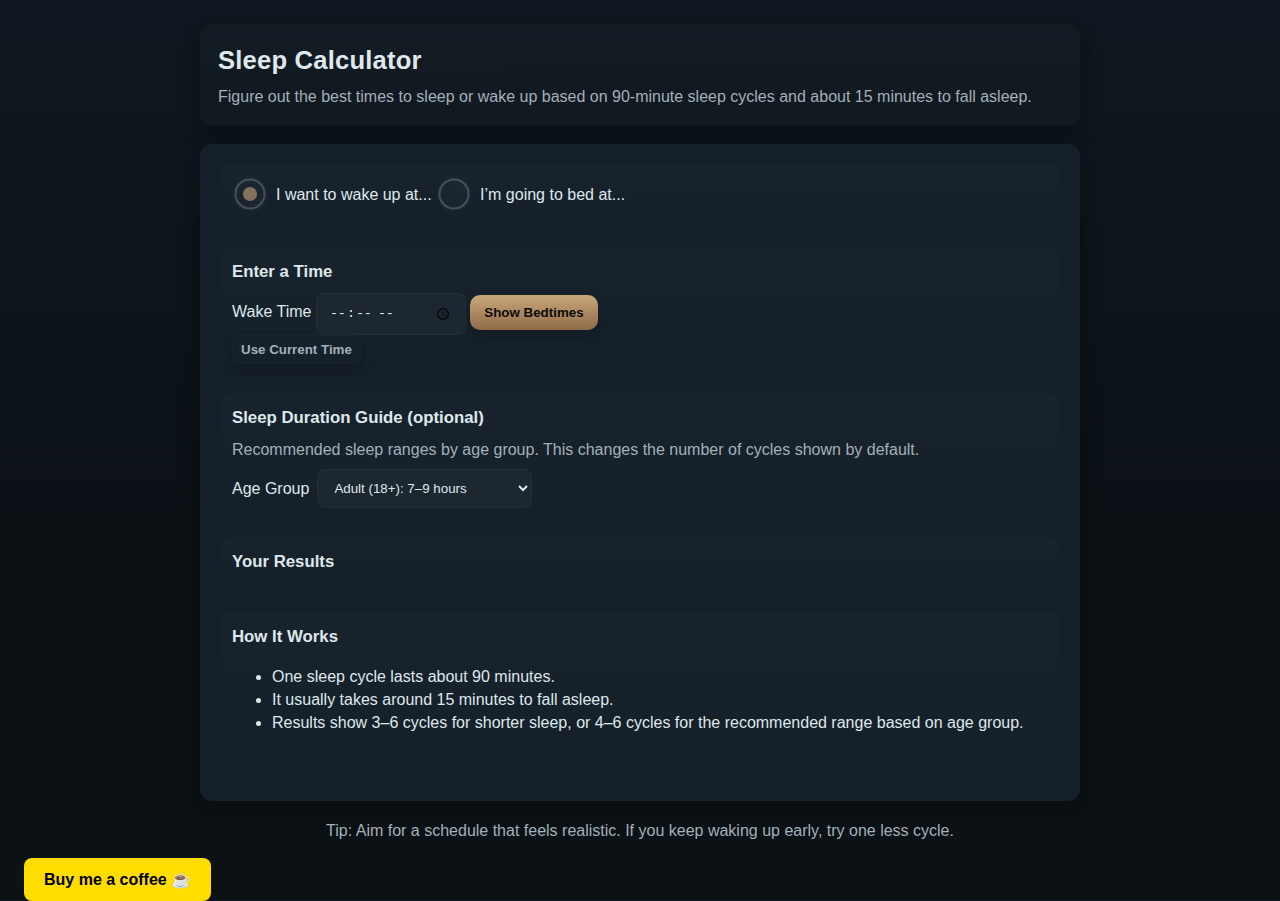
<file: index.html>
<!DOCTYPE html>
<html lang="en">
<head>
  <meta charset="utf-8" />
  <meta name="viewport" content="width=device-width, initial-scale=1" />
  <title>Sleepweb</title>
  <link rel="stylesheet" href="main.css">
</head>
<body>
  <header>
    <h1>Sleep Calculator</h1>
    <p>Figure out the best times to sleep or wake up based on 90-minute sleep cycles and about 15 minutes to fall asleep.</p>
  </header>

  <main>
    <section aria-labelledby="mode-title">
      <div class="radio-wrapper wake">
        <input type="radio" name="mode" value="wake" checked id="wake-radio">
        <label for="wake-radio">
            <svg viewBox="0 0 35.6 35.6">
            <circle r="17.8" cy="17.8" cx="17.8" class="background"></circle>
            <circle r="14.37" cy="17.8" cx="17.8" class="stroke"></circle>
            <circle r="7" cy="17.8" cx="17.8" class="dot"></circle>
            </svg>
            <span>I want to wake up at...</span>
        </label>
        </div>

        <div class="radio-wrapper sleep">
        <input type="radio" name="mode" value="sleep" id="sleep-radio">
        <label for="sleep-radio">
            <svg viewBox="0 0 35.6 35.6">
            <circle r="17.8" cy="17.8" cx="17.8" class="background"></circle>
            <circle r="14.37" cy="17.8" cx="17.8" class="stroke"></circle>
            <circle r="7" cy="17.8" cx="17.8" class="dot"></circle>
            </svg>
            <span>I’m going to bed at...</span>
        </label>
         </div>

    </section>

    <section aria-labelledby="input-title">
      <h2 id="input-title">Enter a Time</h2>
      <div id="wake-input" role="group" aria-label="Wake Time">
        <label for="wake-time">Wake Time</label>
        <input id="wake-time" type="time" step="60">
        <button id="calc-bedtimes">Show Bedtimes</button>
      </div>

      <div id="sleep-input" role="group" aria-label="Bedtime" hidden>
        <label for="sleep-time">Bedtime</label>
        <input id="sleep-time" type="time" step="60">
        <button id="calc-waketimes">Show Wake-up Times</button>
      </div>

      <div>
        <button id="use-now">Use Current Time</button>
        <span id="now-label" aria-live="polite"></span>
      </div>
    </section>

    <section aria-labelledby="age-title">
      <h2 id="age-title">Sleep Duration Guide (optional)</h2>
      <p>Recommended sleep ranges by age group. This changes the number of cycles shown by default.</p>
      <label>
        <span>Age Group</span>
        <select id="age-group">
          <option value="adult" selected>Adult (18+): 7–9 hours</option>
          <option value="teen">Teen (14–17): 8–10 hours</option>
          <option value="child">Child (6–13): 9–11 hours</option>
          <option value="elder">Older Adult (65+): 7–8 hours</option>
        </select>
      </label>
    </section>

    <section aria-labelledby="result-title">
      <h2 id="result-title">Your Results</h2>
      <div id="result-note" aria-live="polite"></div>
      <ol id="results"></ol>
    </section>

    <section aria-labelledby="info-title">
      <h2 id="info-title">How It Works</h2>
      <ul>
        <li>One sleep cycle lasts about 90 minutes.</li>
        <li>It usually takes around 15 minutes to fall asleep.</li>
        <li>Results show 3–6 cycles for shorter sleep, or 4–6 cycles for the recommended range based on age group.</li>
      </ul>
    </section>
  </main>

  <footer>
    <p>Tip: Aim for a schedule that feels realistic. If you keep waking up early, try one less cycle.</p>
  </footer>

  <script src="main.js"></script>
  <noscript>JavaScript is disabled — this sleep calculator won’t work without it.</noscript>
  <a class="buy_coffee" href="https://buymeacoffee.com/ivocreator" target="_blank" style="
            display: inline-block;
            padding: 10px 20px;
            background-color: #ffdd00;
            color: black;
            text-decoration: none;
            border-radius: 8px;
            font-weight: bold;
            ">
            Buy me a coffee ☕
        </a>
</body>
</html>
</file>
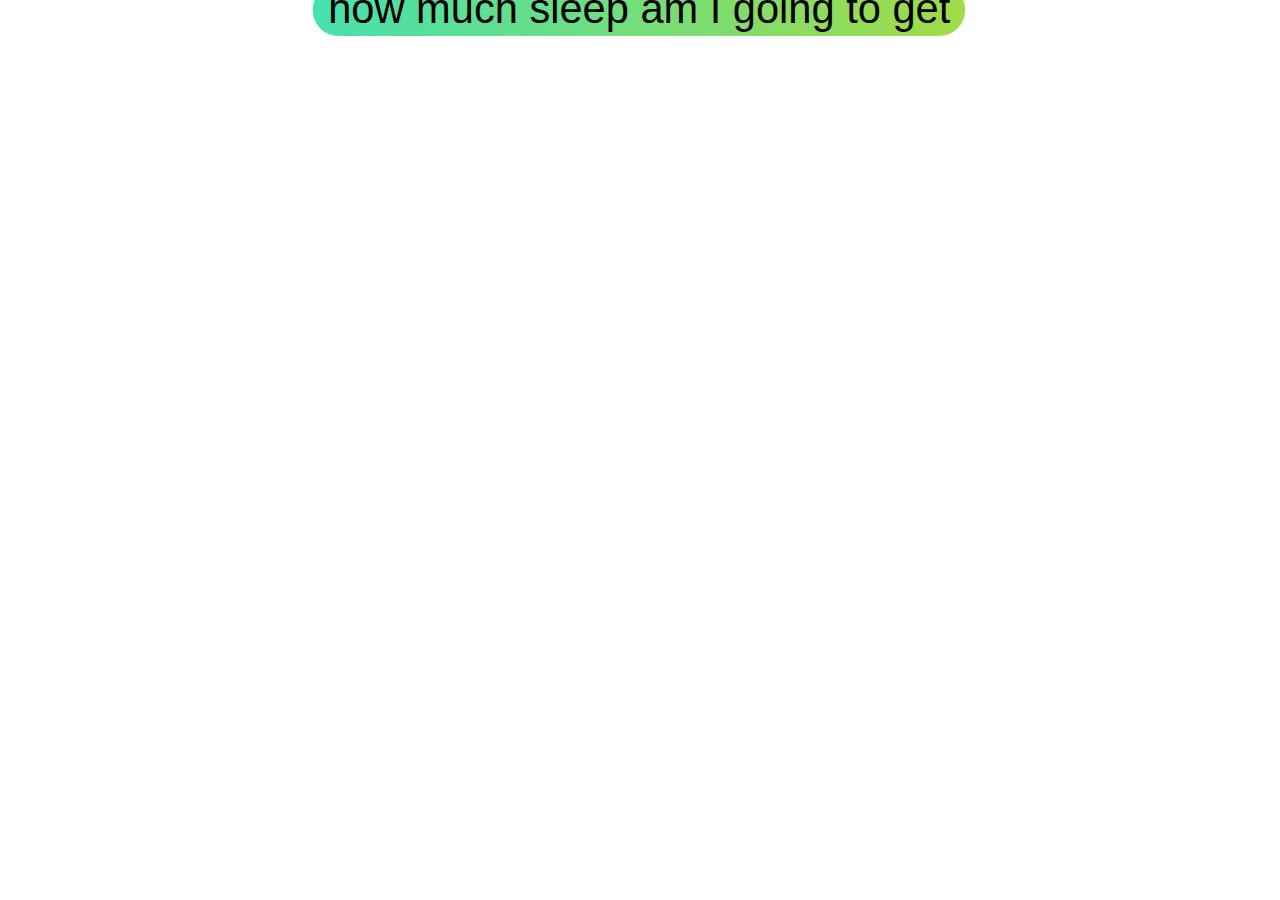
<file: sleepcounter/index.html>
<!DOCTYPE html>
<html lang="en">

<head>
    <meta charset="UTF-8">
    <meta name="viewport" content="width=device-width, initial-scale=1.0">
    <title>sleep counter</title>
    <link href="index.css" rel="stylesheet">
</head>

<body class="body">
    <div class="menu">
        <button type="button" onclick="document.location = 'sleepget\\main.html'">
            how much sleep am I going to get
        </button>
    </div>
</body>

</html>
</file>
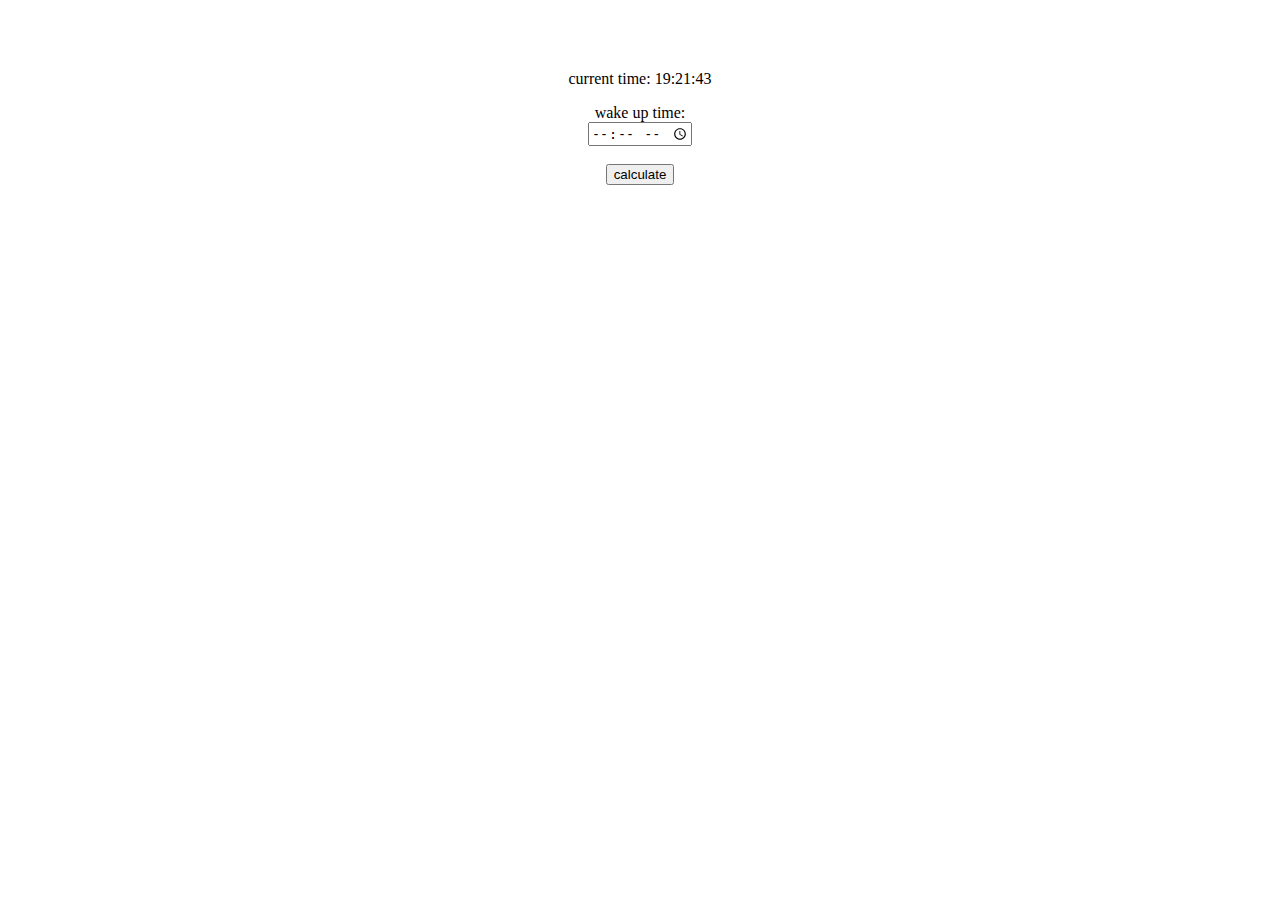
<file: sleepget/main.html>
<!DOCTYPE html>
<html lang="en">

<head>
    <meta charset="UTF-8">
    <meta name="viewport" content="width=device-width, initial-scale=1.0">
    <title>sleep get</title>
    <link href="../index.css" rel="stylesheet">
</head>

<body class="body"><br><br><br>
    <div class="system">
        <p>current time: <span id="nu"></span></p>
        <label>wake up time:</label>
    </div>

    <input type="time" id="wektijd" aria-label="time" class="input-time">
    <br><br><button onclick="slaapBerekenen()">calculate</button>
    <p id="resultaat"></p>
    <script src="main.js"></script>
<br></body>

</html>
</file>
<file: main.css>
:root {
    --bg: #0f1720;
    --panel: #15202a;
    --muted: #a3b0b8;
    --text: #dfe8eb;
    --accent: #caa77a;
    --accent-dim: #8f6b4a;
    --glass: rgba(255, 255, 255, 0.03);
    --radius: 12px;
    --shadow: 0 6px 18px rgba(7, 10, 12, 0.6);
    --focus: 0 0 0 6px rgba(202, 167, 122, 0.08);
}

* {
    box-sizing: border-box
}

html,
body {
    height: 100%
}

body {
    margin: 0;
    font-family: -apple-system, BlinkMacSystemFont, 'Segoe UI', Roboto, 'Helvetica Neue', Arial;
    background: linear-gradient(180deg, var(--bg), #0b1115 60%);
    color: var(--text);
    -webkit-font-smoothing: antialiased;
    line-height: 1.45;
    padding: 24px;
}

header {
    max-width: 880px;
    margin: 0 auto 18px;
    padding: 18px;
    border-radius: var(--radius);
    background: linear-gradient(180deg, rgba(255, 255, 255, 0.02), rgba(255, 255, 255, 0.01));
    box-shadow: var(--shadow)
}

header h1 {
    margin: 0 0 6px;
    font-size: 1.6rem;
    font-weight: 600;
    letter-spacing: 0.2px
}

header p {
    margin: 0;
    color: var(--muted)
}

main {
    max-width: 880px;
    margin: 18px auto;
    padding: 20px;
    border-radius: var(--radius);
    background: var(--panel);
    box-shadow: var(--shadow)
}

section {
    margin-bottom: 18px;
    padding: 12px;
    border-radius: 10px;
    background: linear-gradient(180deg, rgba(255, 255, 255, 0.01), rgba(0, 0, 0, 0.02));
}

section h2 {
    margin: 0 0 8px;
    font-size: 1.05rem;
    color: var(--text)
}

section p {
    margin: 0 0 8px;
    color: var(--muted)
}

label {
    display: inline-flex;
    align-items: center;
    gap: 8px;
    color: var(--text)
}

input[type="time"],
select {
    background: var(--glass);
    color: var(--text);
    border: 1px solid rgba(255, 255, 255, 0.03);
    padding: 10px 12px;
    border-radius: 8px;
    outline: none;
    min-width: 150px
}

button {
    appearance: none;
    border: 0;
    padding: 10px 14px;
    border-radius: 10px;
    background: linear-gradient(180deg, var(--accent), var(--accent-dim));
    color: #0b0b09;
    font-weight: 600;
    cursor: pointer;
    box-shadow: 0 6px 12px rgba(11, 9, 7, 0.22);
}

button:hover {
    transform: translateY(-2px)
}

button:active {
    transform: translateY(0)
}

#use-now {
    background: transparent;
    color: var(--muted);
    padding: 6px 8px;
    border-radius: 8px;
    border: 1px solid rgba(255, 255, 255, 0.02)
}

#use-now:hover {
    color: var(--text);
    border-color: rgba(255, 255, 255, 0.04)
}

#results {
    padding-left: 18px;
    margin: 8px 0;
    color: var(--text)
}

#results li {
    margin: 8px 0;
    padding: 8px;
    border-radius: 8px;
    background: rgba(255, 255, 255, 0.01);
    border: 1px solid rgba(255, 255, 255, 0.02)
}

#result-note {
    color: var(--muted);
    margin-bottom: 8px
}

:focus {
    outline: none
}

input:focus,
select:focus,
button:focus {
    box-shadow: var(--focus)
}

footer {
    max-width: 880px;
    margin: 14px auto;
    color: var(--muted);
    text-align: center
}

@media (prefers-reduced-motion: reduce) {
    * {
        transition: none !important
    }
}

@media (max-width:600px) {
    body {
        padding: 14px
    }

    header,
    main,
    footer {
        padding: 12px
    }

    header h1 {
        font-size: 1.3rem
    }
}

@keyframes slow-breathe {
    0% {
        filter: brightness(1)
    }

    50% {
        filter: brightness(0.96)
    }

    100% {
        filter: brightness(1)
    }
}

header {
    animation: slow-breathe 14s ease-in-out infinite
}

input:focus,
button:focus {
    border-color: rgba(202, 167, 122, 0.25)
}

.hint {
    color: var(--muted);
    font-size: 0.95rem
}

.checkbox-wrapper {
    position: relative;
    display: inline-block;
    width: 40px;
    height: 40px;
}

.checkbox-wrapper .background {
    fill: lime;
    transition: fill 0.6s;
}

.checkbox-wrapper .stroke {
    fill: none;
    stroke: red;
    stroke-miterlimit: 10;
    stroke-width: 2px;
    stroke-dashoffset: 100;
    stroke-dasharray: 100;
    transition: stroke-dashoffset 0.6s;
}

.checkbox-wrapper .check {
    fill: none;
    stroke: white;
    stroke-linecap: round;
    stroke-linejoin: round;
    stroke-width: 2px;
    stroke-dashoffset: 22;
    stroke-dasharray: 22;
    transition: stroke-dashoffset 0.6s;
}

.checkbox-wrapper input[type="checkbox"] {
    position: absolute;
    width: 100%;
    height: 100%;
    left: 0;
    top: 0;
    margin: 0;
    opacity: 0;
}

.checkbox-wrapper input[type="checkbox"]:hover {
    cursor: pointer;
}

.checkbox-wrapper input[type="checkbox"]:checked+svg .background {
    fill: black;
}

.checkbox-wrapper input[type="checkbox"]:checked+svg .stroke {
    stroke-dashoffset: 0;
}

.checkbox-wrapper.green input[type="checkbox"]:checked+svg .check {
    stroke-dashoffset: 0;
}

.radio-wrapper {
    display: inline-flex;
    align-items: center;
    gap: 12px;
    cursor: pointer;
    position: relative;
}

.radio-wrapper input[type="radio"] {
    position: absolute;
    width: 100%;
    height: 100%;
    opacity: 0;
    margin: 0;
    cursor: pointer;
}

.radio-wrapper svg {
    width: 36px;
    height: 36px;
    fill: none;
    stroke-width: 2;
}

.radio-wrapper .background {
    fill: rgba(255, 255, 255, 0.02);
}

.radio-wrapper .stroke {
    stroke: rgba(255, 255, 255, 0.2);
}

.radio-wrapper .dot {
    fill: rgba(202, 167, 122, 0);
    transition: fill 0.3s ease;
}

.radio-wrapper input[type="radio"]:checked+label .dot {
    fill: rgba(202, 167, 122, 0.6);
}

.radio-wrapper label:hover .stroke {
    stroke: rgba(202, 167, 122, 0.4);
}

.radio-wrapper label span {
    color: var(--text);
    font-size: 1rem;
}
main .buy_coffee{
    width: 100%;
    text-align: center;
    font-size: large;
    font-weight: 100;
    box-shadow: 0px 0px 10px #caa77a;
    background-color: #ad8e64;
}
</file>
<file: sleepcounter/index.css>
.body{
    margin: auto;
    width: 50%;
    align-items: center;
    text-align: center;
}
button{
    border-radius: 10px;
    transform:scale(1.3);
    border: 0cap;
    background: linear-gradient(90deg, #47e0ad, #a2db47);
    transition: ease-in-out 0.1s;
    font-family: 'Trebuchet MS', 'Lucida Sans Unicode', 'Lucida Grande', 'Lucida Sans', Arial, sans-serif;
}
button:hover{
    transform: scale(1.4);
    background: linear-gradient(90deg, #a2db47, #47e0ad);
    border-radius: 3px;
}
.input-time{
    background: linear-gradient(90deg, #a2db47, #47e0ad);
    transition: ease-in-out 0.1s;
    border-radius: 10px;
    border: 1px;
    font-family:system-ui, -apple-system, BlinkMacSystemFont, 'Segoe UI', Roboto, Oxygen, Ubuntu, Cantarell, 'Open Sans', 'Helvetica Neue', sans-serif;
}
.input-time:hover{
    background: linear-gradient(90deg, #47e0ad, #a2db47);
    transform: scale(1.1);
}
#resultaat{
    font-family: 'Trebuchet MS', 'Lucida Sans Unicode', 'Lucida Grande', 'Lucida Sans', Arial, sans-serif;
}
#nu{
    background: linear-gradient(90deg, #47e0ad, #a2db47);
    border-radius: 2px;
}
.system{
    font-family: system-ui, -apple-system, BlinkMacSystemFont, 'Segoe UI', Roboto, Oxygen, Ubuntu, Cantarell, 'Open Sans', 'Helvetica Neue', sans-serif;    
}
input, button, textarea{
    font-size: 16px;
}
body{
    transform: scale(2);
}
</file>
<file: index.css>
body{
    margin: auto;
    width: 50%;
    text-align: center;
}
h1{
  font-family: "Playwrite HU", cursive;
  font-optical-sizing: auto;
  font-weight: 500;
  font-style: normal;
}
nav{
    display:flex;
}
nav button{
    background: #a04444;
    color: #ffffff;
    font-size: 16px;
    padding: 5px 20px;
    border-radius: 10px;
    transition: all ease-in-out 0.1s;
}
nav button:hover{
    background: #d4acac;
    color: #000000;
    transform: scale(1.1);
    margin: 10px;
}
</file>
